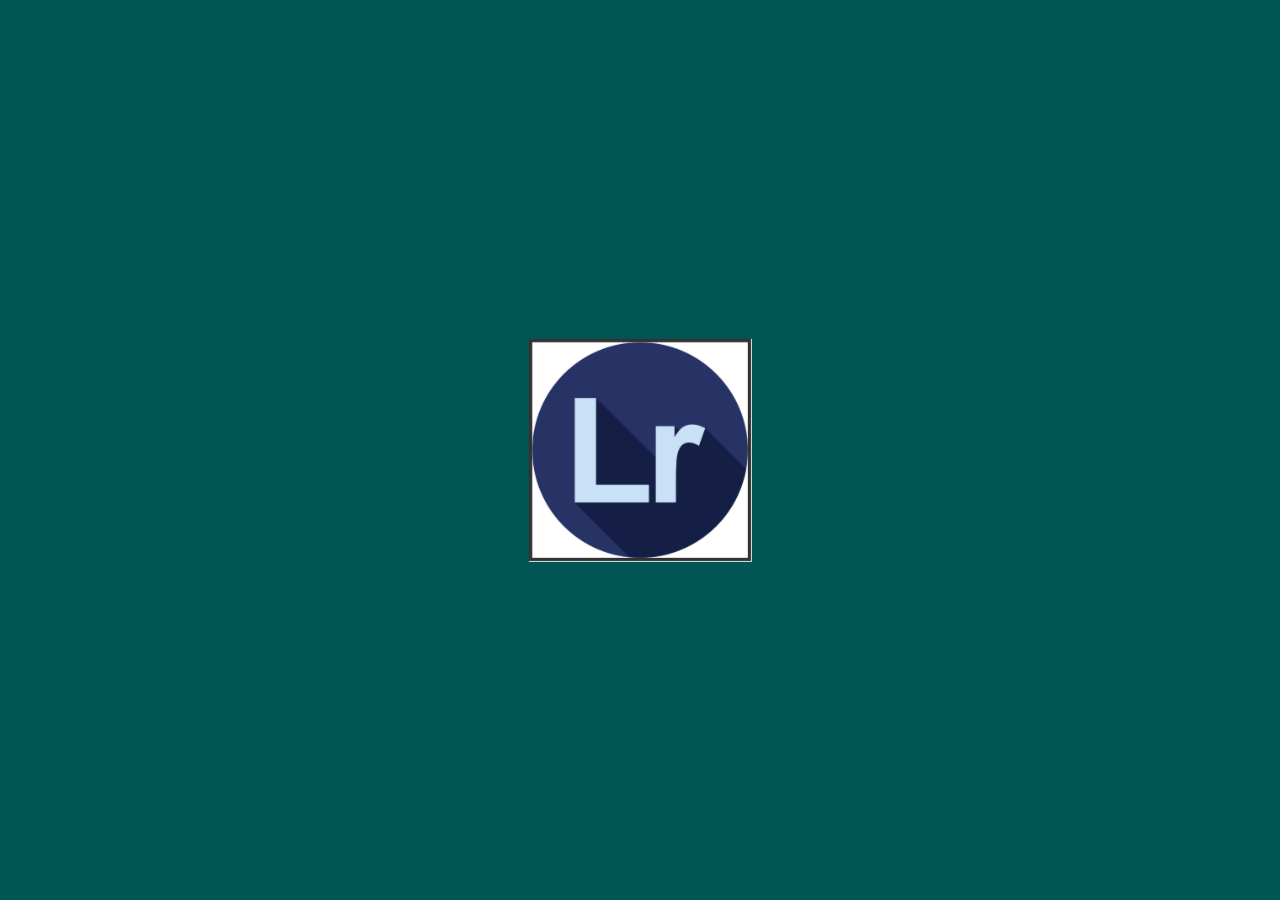
<file: 3D-Cube/index.html>
<!DOCTYPE html>
<html lang="en">

<head>
  <meta charset="UTF-8">
  <meta name="viewport" content="width=device-width, initial-scale=1.0">
  <link rel="stylesheet" href="style.css">
  <title>3D Cube</title>
</head>

<body>
  <section id="container">
    <div class="box">
      <img src="/img/1.png" alt="">
      <img src="/img/2.png" alt="">
      <img src="/img/3.png" alt="">
      <img src="/img/4.png" alt="">
      <img src="/img/5.png" alt="">
      <img src="/img/6.png" alt="">
    </div>
  </section>
</body>

</html>
</file>
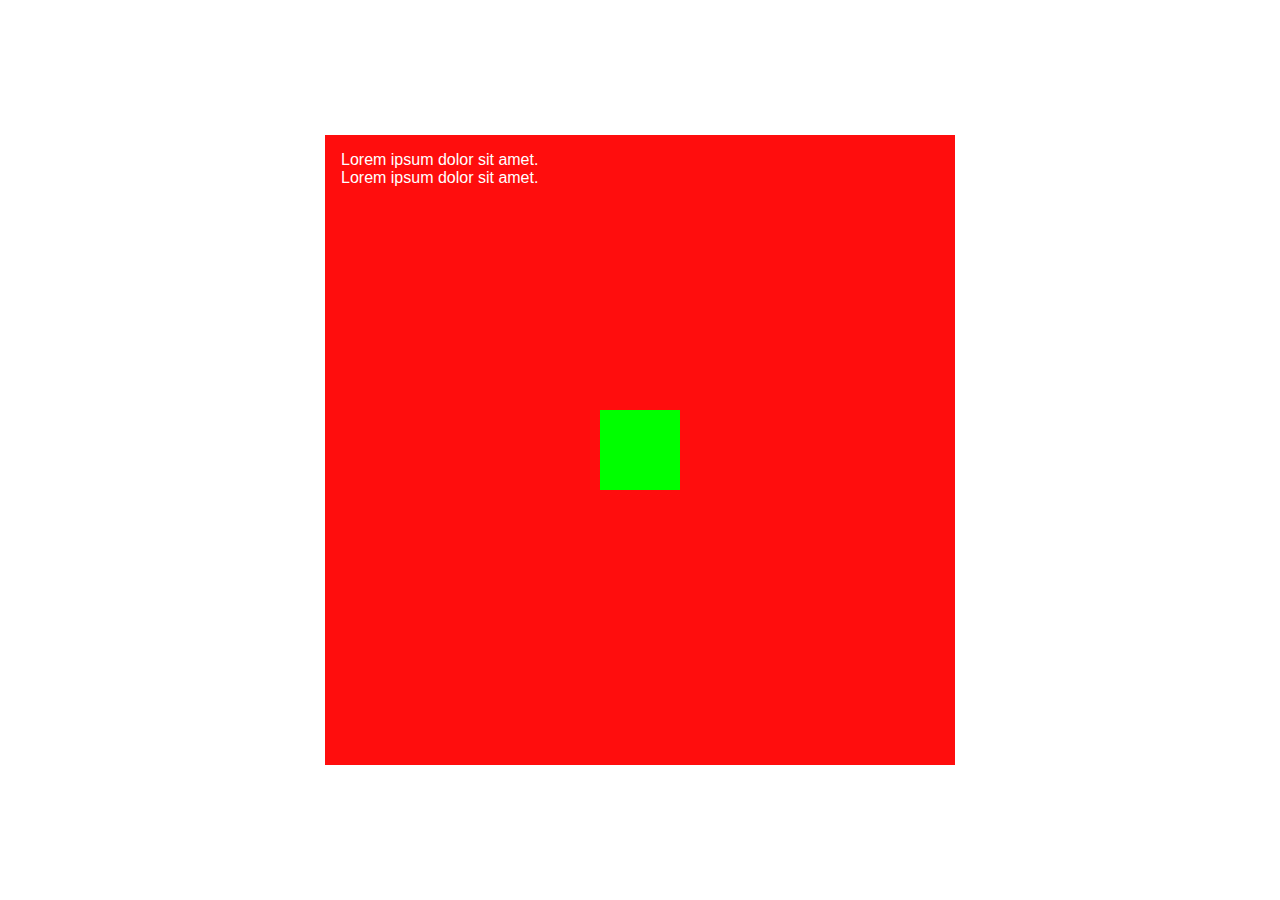
<file: absolute-relative/index.html>
<!DOCTYPE html>
<html lang="en">

<head>
  <meta charset="UTF-8">
  <meta name="viewport" content="width=device-width, initial-scale=1.0">
  <link rel="stylesheet" href="style.css">
  <title>absolute and relative</title>
</head>

<body>
  <div class="parent">
    <p>Lorem ipsum dolor sit amet.</p>
    <div class="children"></div>
    <p>Lorem ipsum dolor sit amet.</p>
  </div>
</body>

</html>
</file>
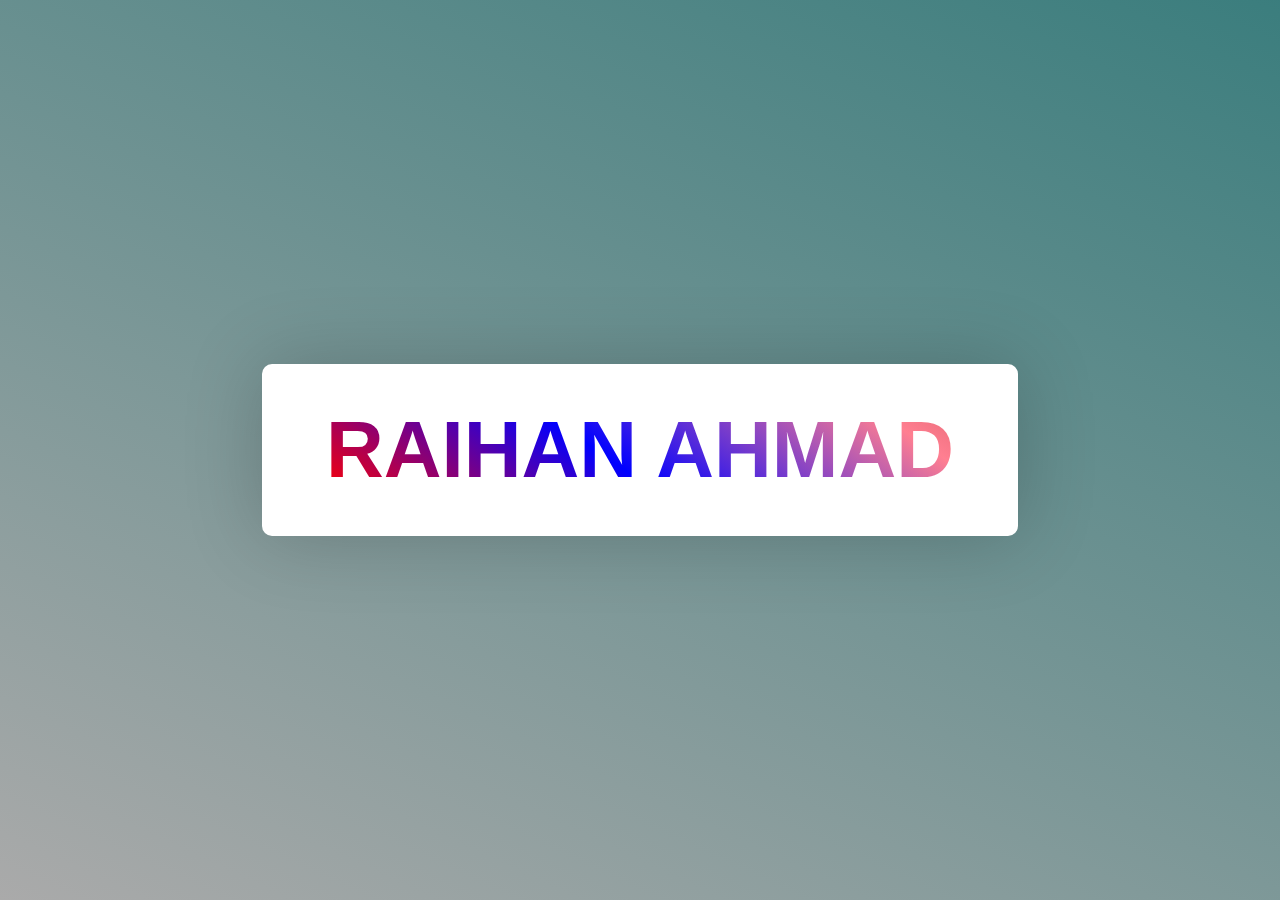
<file: animate-gradients/index.html>
<!DOCTYPE html>
<html lang="en">
  <head>
    <meta charset="UTF-8" />
    <meta name="viewport" content="width=device-width, initial-scale=1.0" />
    <link rel="stylesheet" href="style.css" />
    <title>Animate CSS Gradients</title>
  </head>
  <body>
    <div class="container">
      <h1 id="name">Raihan Ahmad</h1>
    </div>
  </body>
</html>
</file>
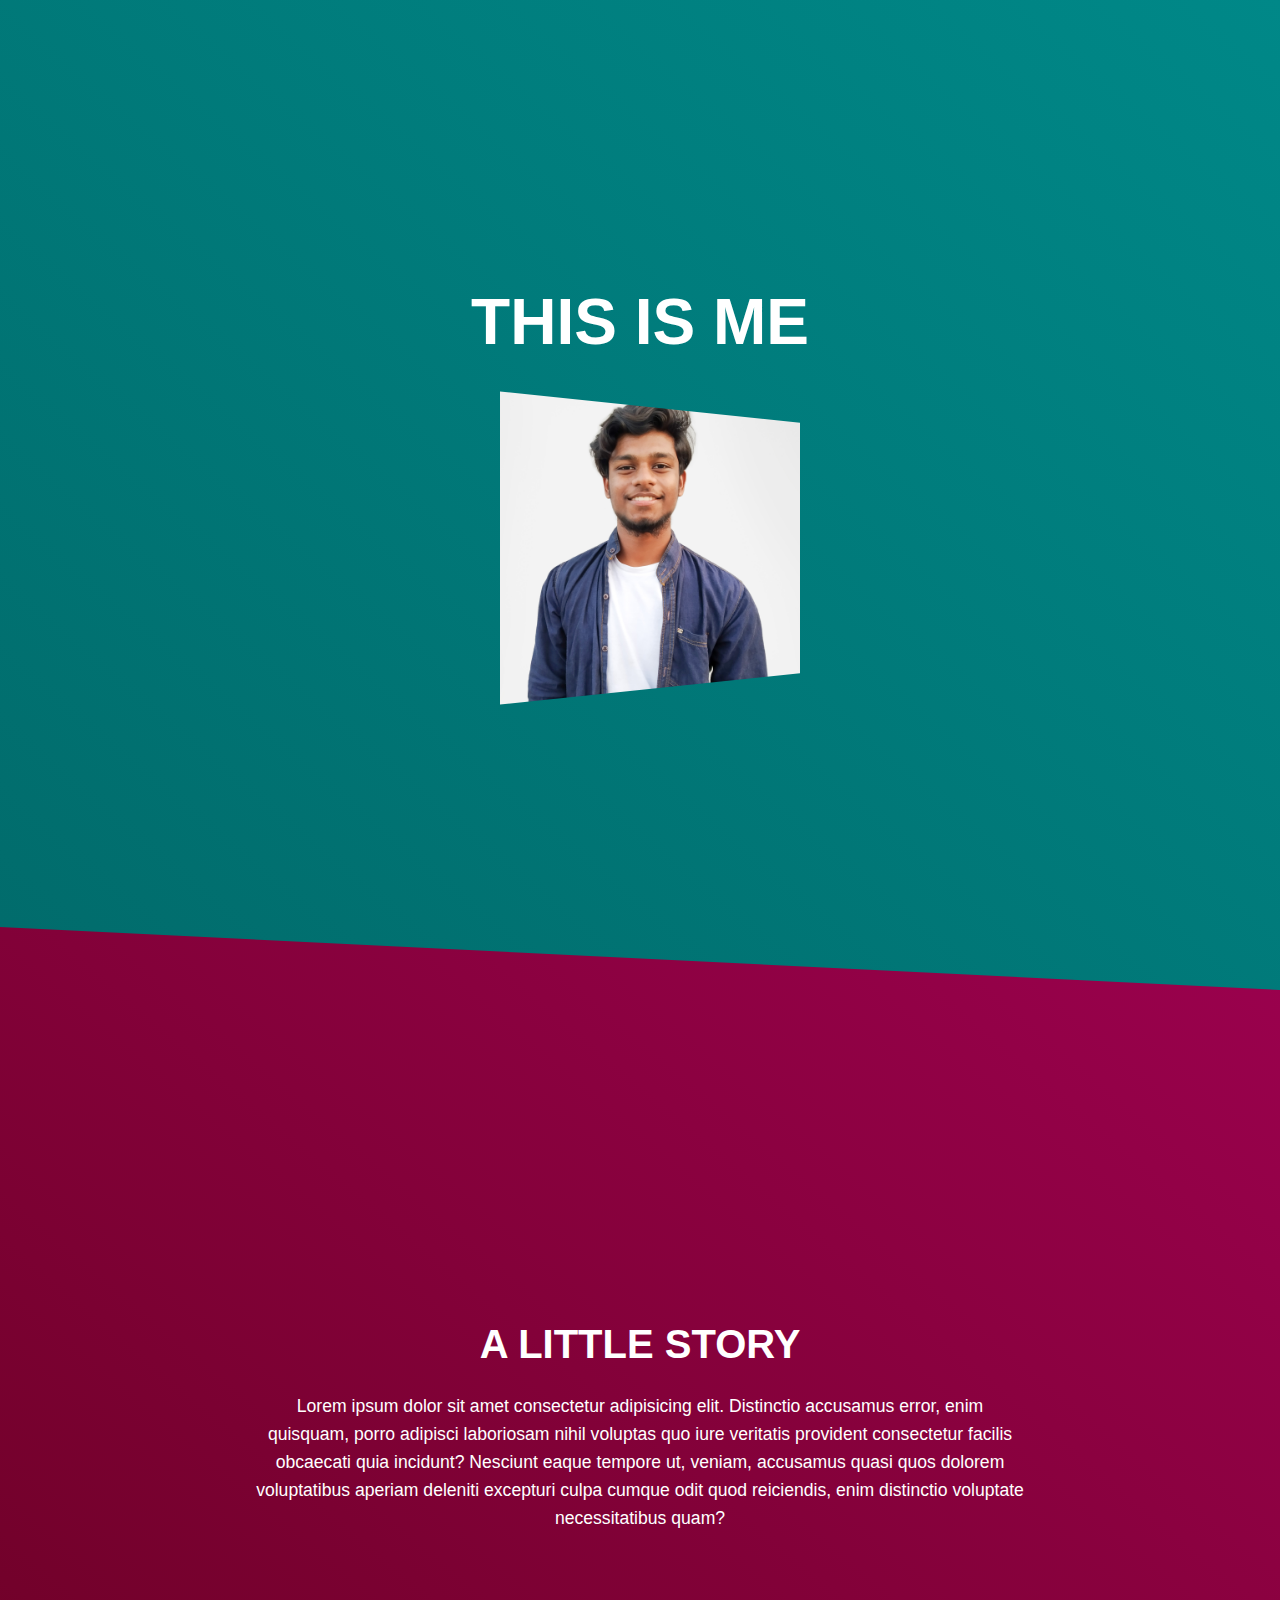
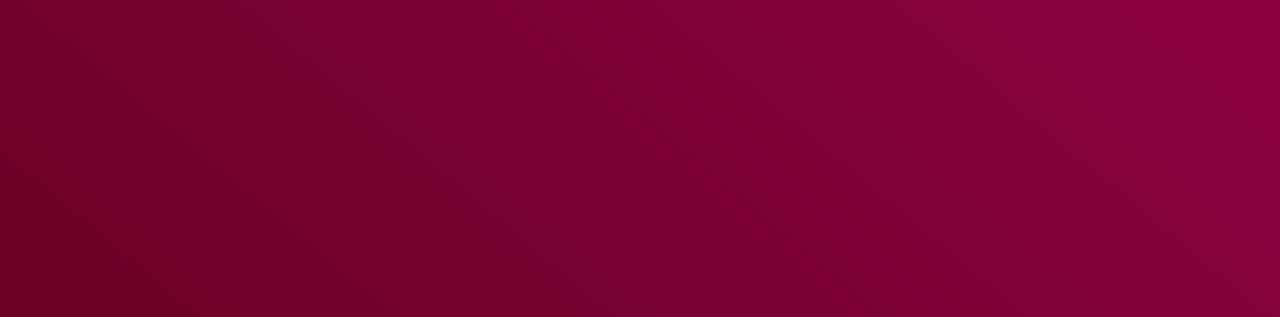
<file: shapes/index.html>
<!DOCTYPE html>
<html lang="en">

<head>
  <meta charset="UTF-8">
  <meta name="viewport" content="width=device-width, initial-scale=1.0">
  <link rel="stylesheet" href="style.css">
  <title>Shapes</title>
</head>

<body>
  <section id="one">
    <h1>This is me</h1>
    <img src="/img/Raihan.jpg" alt="my-image">
  </section>

  <section id="two">
    <h1>A little story</h1>
    <p>Lorem ipsum dolor sit amet consectetur adipisicing elit. Distinctio accusamus error, enim quisquam, porro
      adipisci laboriosam nihil voluptas quo iure veritatis provident consectetur facilis obcaecati quia incidunt?
      Nesciunt eaque tempore ut, veniam, accusamus quasi quos dolorem voluptatibus aperiam deleniti excepturi culpa
      cumque odit quod reiciendis, enim distinctio voluptate necessitatibus quam?</p>
  </section>
</body>

</html>
</file>
<file: 3D-Cube/style.css>
* {
  margin: 0;
  padding: 0;
  box-sizing: border-box;
}

#container {
  height: 100vh;
  display: grid;
  place-content: center;
  perspective: 1000px;
  perspective-origin: 50% 50%;
  background-color: #055;

}

.box {
  transform-style: preserve-3d;
  height: 200px;
  width: 200px;
  margin: auto;
  position: relative;
  animation: box-loop 10s linear infinite;
}

.box img {
  position: absolute;
  background-color: #fff;
  height: 200px;
  width: 200px;
  position: absolute;
  border: solid 3px #333;
  transition: all 1s;
}

.box:hover img:nth-child(1) {
  transform: rotateY(0deg) translateZ(200px);
}

.box:hover img:nth-child(2) {
  transform: rotateY(90deg) translateZ(200px);
}

.box:hover img:nth-child(3) {
  transform: rotateY(180deg) translateZ(200px);
}

.box:hover img:nth-child(4) {
  transform: rotateY(-90deg) translateZ(200px);
}

.box:hover img:nth-child(5) {
  transform: rotateX(90deg) translateZ(200px);
}

.box:hover img:nth-child(6) {
  transform: rotateX(-90deg) translateZ(200px);
}



.box>img:nth-child(1) {
  transform: rotateY(0deg) translateZ(100px);
}

.box>img:nth-child(2) {
  transform: rotateY(90deg) translateZ(100px);
}

.box>img:nth-child(3) {
  transform: rotateY(180deg) translateZ(100px);
}

.box>img:nth-child(4) {
  transform: rotateY(-90deg) translateZ(100px);
}

.box>img:nth-child(5) {
  transform: rotateX(90deg) translateZ(100px);
}

.box>img:nth-child(6) {
  transform: rotateX(-90deg) translateZ(100px);
}

@keyframes box-loop {
  form {
    transform: rotateX(0deg) rotateY(0deg);
  }

  to {
    transform: rotateX(360deg) rotateY(360deg);
  }
}
</file>
<file: absolute-relative/style.css>
* {
  margin: 0;
  padding: 0;
  box-sizing: border-box;
}

body {
  display: grid;
  place-content: center;
  height: 100vh;
  width: 100vw;
  font-family: Arial, Helvetica, sans-serif;
}

.parent {
  height: 70vh;
  width: 70vh;
  margin: auto;
  padding: 1rem;
  background-color: rgb(255, 13, 13);
  color: #fff;
  position: relative;
}

.children {
  /* height: 100px;
  width: 100px; */
  position: absolute;
  top: 0;
  left: 50%;
  transform: translateX(-50%);
  /* right: 20%; */
  bottom: 0;
  height: 5rem;
  width: 5rem;
  margin: auto;
  background: rgb(0, 255, 0);
}
</file>
<file: animate-gradients/style.css>
:root {
  --gradient: linear-gradient(25deg, #aaa, #066, #815337, #2D325A);
  --font-color: linear-gradient(35deg, red, blue, #FF7F91, brown, #055, green, orange);
}

* {
  margin: 0;
  padding: 0;
  box-sizing: border-box;
}

body {
  height: 100vh;
  display: grid;
  place-content: center;
  font-family: basic-sans, sans-serif;
  background-color: grey;
  background-image: var(--gradient);
  background-size: 1000%;
  animation: body-color 100s infinite ease;
}

@keyframes body-color {
  0% {
    background-position: left;
  }

  50% {
    background-position: right;
  }

  100% {
    background-position: left;
  }
}

.container {
  padding: 2.5rem 4rem;
  border-radius: 10px;
  display: grid;
  place-content: center;
  background: #fff;
  box-shadow: 0 0 5rem rgba(0, 0, 0, .2);
}

#name {
  font-size: 5rem;
  font-weight: 900;
  color: #2D325A;
  text-transform: uppercase;
  background-image: var(--font-color);
  background-clip: text;
  -webkit-background-clip: text;
  color: transparent;
  background-size: 300%;
  animation: name-color 10s infinite;
  cursor: pointer;
}

@keyframes name-color {
  0% {
    background-position: left;
  }

  50% {
    background-position: right;
  }

  100% {
    background-position: left;
  }
}
</file>
<file: shapes/style.css>
* {
  margin: 0;
  padding: 0;
  font-family: Arial, Helvetica, sans-serif;

}

#one {
  height: 110vh;
  background: linear-gradient(40deg, rgb(1, 107, 107), #088);
  display: grid;
  place-content: center;
  text-align: center;
  clip-path: polygon(0 0, 100% 0, 100% 100%, 0 calc(100% - 7vh));
  margin-bottom: -7vh;
}

#one h1 {
  text-transform: uppercase;
  font-size: 4rem;
  color: #fff;
  margin-bottom: 2rem;
  font-weight: 900;
}

#one img {
  width: 400px;
  box-shadow: 0 3rem 1rem rgba(0, 0, 0, .05);
  clip-path: polygon(15% 0, 90% 10%, 90% 90%, 15% 100%);
}


/* SECTION TWO */
#two {
  height: 110vh;
  background: linear-gradient(40deg, rgb(107, 1, 36), rgb(155, 1, 78));
  display: grid;
  place-content: center;
  text-align: center;
  padding: 0 20%;
  line-height: 1.6;
  color: #fff;
}

#two h1 {
  font-size: 2.5rem;
  font-weight: 800;
  margin-bottom: 1rem;
  text-transform: uppercase;
}

#two p {
  font-size: 1.1rem;
}
</file>
